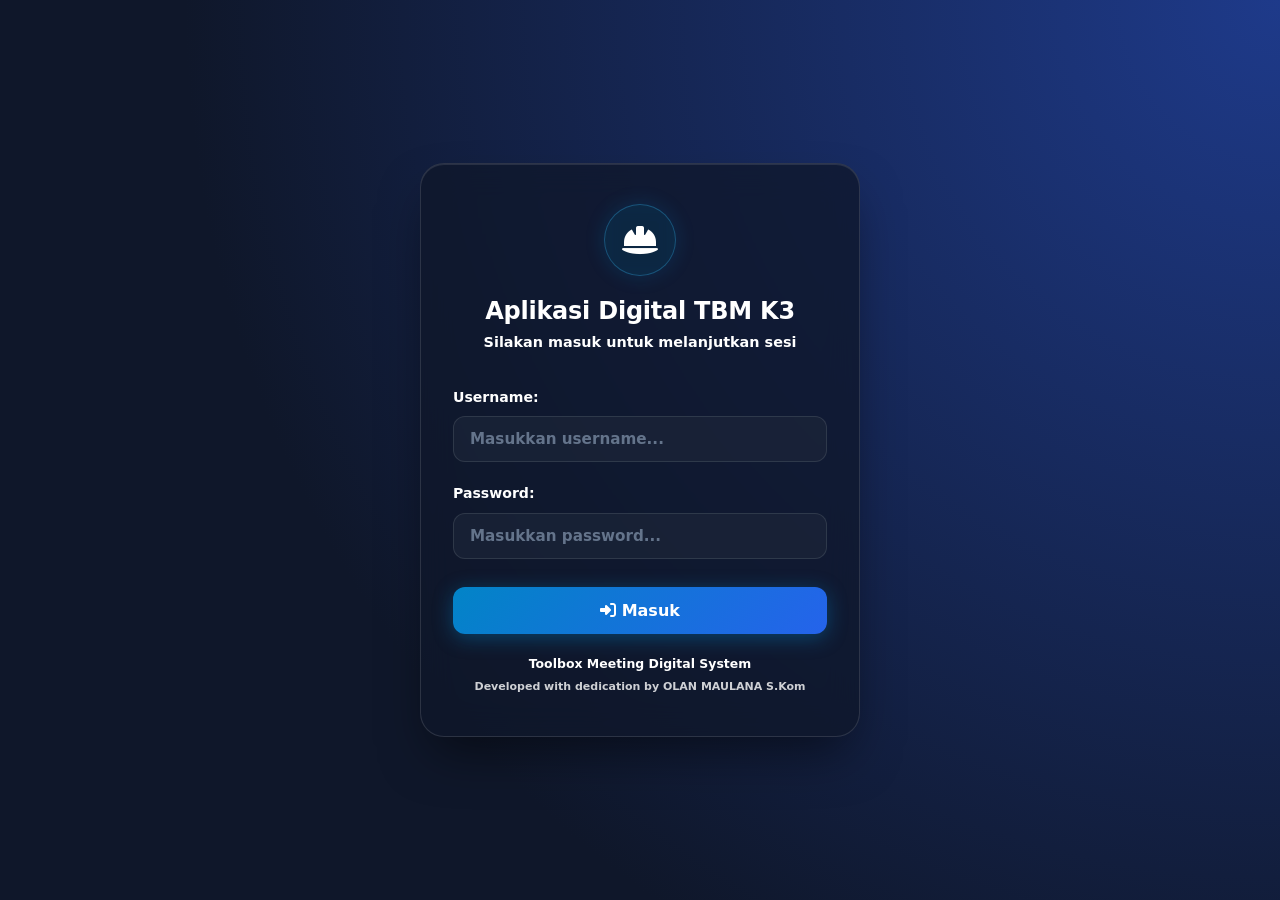
<file: index.html>
<!DOCTYPE html>
<html lang="id">
<head>
    <meta charset="UTF-8">
    <meta name="viewport" content="width=device-width, initial-scale=1.0">
    <title>Aplikasi Digital TBM K3</title>
    <!-- FontAwesome untuk ikon -->
    <link rel="stylesheet" href="https://cdnjs.cloudflare.com/ajax/libs/font-awesome/6.4.0/css/all.min.css">
    <!-- Hubungkan ke file CSS eksternal -->
    <link rel="stylesheet" href="style.css">
    <style>
        /* CSS Utama untuk Footer Branding */
        .app-footer-branding {
            text-align: center !important;
            width: 100%;
            margin-top: 30px;
            margin-bottom: 20px;
        }

        /* Print Media Styles perbaikan agar footer menempel persis di bagian bawah halaman cetak */
        @media print {
            @page {
                size: portrait;
                margin: 10mm 15mm;
            }

            html, body {
                height: 100%;
                margin: 0 !important;
                padding: 0 !important;
                background: white;
            }

            body {
                display: flex;
                flex-direction: column;
            }

            .container {
                width: 100% !important;
                max-width: 100% !important;
                margin: 0 !important;
                padding: 0 !important;
                display: flex;
                flex-direction: column;
                flex: 1;
            }

            .form-card, .app-header, .action-buttons-group {
                display: none !important;
            }

            .result-card {
                border: none;
                box-shadow: none;
                padding: 0;
                margin: 0;
            }
            
            /* Mencegah card di dalam hasil laporan terpotong di tengah halaman */
            .result-card *, 
            .card, 
            .section-box,
            .attendance-section,
            .photo-upload-section {
                break-inside: avoid;
                page-break-inside: avoid;
            }

            /* Sembunyikan elemen input file, teks info, dan tombol hapus saat dicetak ke PDF */
            #tbmPhotoInput,
            .photo-upload-section small,
            .photo-upload-section .btn-danger,
            #tbmPhotoInput + small {
                display: none !important;
            }

            /* Pastikan preview foto cetak tampil rapi dan proporsional */
            .photo-preview-container img, #tbmPhotoPreview {
                display: block !important;
                max-width: 100% !important;
                max-height: 350px !important;
                object-fit: contain;
                margin: 0 auto;
            }

            /* Paksa footer agar berada persis di bagian paling bawah halaman cetak */
            .app-footer-branding {
                margin-top: auto !important;
                padding-bottom: 0 !important;
                margin-bottom: 0 !important;
                page-break-after: avoid;
            }
        }
    </style>
    <script>
        // Cek apakah pengguna sudah login atau belum
        if (sessionStorage.getItem("isLoggedIn") !== "true") {
            window.location.href = "login.html";
        }

        // Fungsi untuk logout
        function logoutApp() {
            if (confirm("Apakah Anda yakin ingin keluar dari sesi ini?")) {
                sessionStorage.removeItem("isLoggedIn");
                window.location.href = "login.html";
            }
        }

        // Fungsi untuk pratinjau foto TBM
        function previewTbmPhoto(event) {
            const reader = new FileReader();
            const fileInput = event.target;
            
            if (fileInput.files && fileInput.files[0]) {
                reader.onload = function(e) {
                    const previewImg = document.getElementById('tbmPhotoPreview');
                    const previewContainer = document.getElementById('tbmPhotoPreviewContainer');
                    
                    previewImg.src = e.target.result;
                    previewContainer.style.display = 'block';
                }
                reader.readAsDataURL(fileInput.files[0]);
            }
        }

        // Fungsi untuk menghapus foto yang sudah dipilih
        function removeTbmPhoto() {
            const fileInput = document.getElementById('tbmPhotoInput');
            const previewContainer = document.getElementById('tbmPhotoPreviewContainer');
            const previewImg = document.getElementById('tbmPhotoPreview');
            
            fileInput.value = '';
            previewImg.src = '#';
            previewContainer.style.display = 'none';
        }
    </script>
</head>
<body>

    <div class="container">
        <!-- Header / Judul Aplikasi -->
        <header class="app-header">
            <div class="header-left">
                <div class="logo-area">
                    <i class="fa-solid fa-hard-hat"></i>
                </div>
                <div class="header-content">
                    <h1>Aplikasi Digital TBM K3</h1>
                    <p>Toolbox Meeting & Safety Briefing Generator</p>
                </div>
            </div>
            <!-- Tombol Logout di Pojok Kanan Atas -->
            <button type="button" class="btn-logout" onclick="logoutApp()">
                <i class="fa-solid fa-right-from-bracket"></i> Keluar
            </button>
        </header>

        <!-- Form Input Utama -->
        <div class="card form-card">
            <h2><i class="fa-solid fa-list-check"></i> Pengaturan Sesi TBM</h2>
            
            <!-- Pilihan Departemen / Seksi -->
            <div class="form-group">
                <label for="departmentSelect">Pilih Departemen / Seksi:</label>
                <select id="departmentSelect" onchange="updateMateriList()">
                    <option value="" disabled selected>-- Pilih Departemen / Seksi --</option>
                    <option value="HES">HES (Alat Berat & Umum)</option>
                    <option value="YF">YF (Yard Facility & Material)</option>
                    <option value="HPE">HPE (Elektrik & LOTO)</option>
                    <option value="OHE">OHE (Operator Alat Berat)</option>
                    <option value="CIVIL">CIVIL / CARPENTER (Konstruksi)</option>
                    <option value="HPM">HPM (Mekanik & Mesin)</option>
                    <option value="HPP">HPP (Piping / Pipa)</option>
                    <option value="TANK">TANK CLEANING (Ruang Terbatas)</option>
                    <option value="HPFW">HPF & HPW (Fitter & Welder)</option>
                    <option value="HPB">HPB (Painting & Blasting)</option>
                    <option value="BME">BME (Scaffolding & Ketinggian)</option>
                </select>
            </div>

            <!-- Pilihan Materi TBM -->
            <div class="form-group">
                <label for="materiSelect">Pilih Materi TBM:</label>
                <select id="materiSelect">
                    <option value="" disabled selected>-- Pilih Departemen Terlebih Dahulu --</option>
                </select>
            </div>

            <!-- Input Daftar Pekerja / Peserta -->
            <div class="form-group">
                <label for="workerNameInput">Tambah Nama Pekerja / Petugas Safety Hadir:</label>
                <div class="input-group">
                    <input type="text" id="workerNameInput" placeholder="Ketik nama lengkap..." onkeypress="if(event.key === 'Enter') tambahPekerjaMain()">
                    <button type="button" class="btn-add" onclick="tambahPekerjaMain()"><i class="fa-solid fa-user-plus"></i> Tambah</button>
                </div>
            </div>

            <!-- Daftar List Pekerja Sementara -->
            <div class="form-group">
                <label>Daftar Hadir (<span id="attendanceCount">0</span> Orang):</label>
                <ul id="mainAttendanceList" class="main-att-list">
                    <li class="empty-att">Belum ada pekerja yang ditambahkan.</li>
                </ul>
            </div>

            <!-- Pilihan Pemateri (1 sampai 10) -->
            <div class="form-group">
                <label>Pilih Pemateri (Leader / Safety Officer):</label>
                <div class="pemateri-options" id="pemateriContainer">
                    <!-- Digenerate otomatis via JS agar ada 10 pemateri -->
                </div>
            </div>

            <!-- Tombol Generate TBM -->
            <button type="button" class="btn-generate" onclick="mulaiTBM()">
                <i class="fa-solid fa-play"></i> Tampilkan Naskah & Hasil TBM
            </button>
        </div>

        <!-- Hasil Naskah TBM (Muncul Setelah Tombol Ditekan) -->
        <div id="materiResult" class="card result-card hidden">
            <div class="result-header">
                <span id="resDept" class="badge-dept">DEPARTEMEN</span>
                <span id="resDate" class="badge-date">Hari, Tanggal</span>
            </div>

            <h2 id="resTitle" class="result-title">Judul Materi TBM</h2>
            <div class="pemateri-badge-view"><i class="fa-solid fa-user-tie"></i> <span id="resPemateri">Pemateri 1</span></div>

            <!-- Pembukaan -->
            <div class="section-box">
                <h3><i class="fa-solid fa-comments"></i> 1. Kata Pembukaan (Opening)</h3>
                <p id="resOpening" class="script-text">...</p>
            </div>

            <!-- Poin Pembahasan K3 -->
            <div class="section-box">
                <h3><i class="fa-solid fa-triangle-exclamation"></i> 2. Poin Utama Bahasan K3</h3>
                <ul id="resPoints" class="point-list">
                    <!-- Diisi lewat JS -->
                </ul>
            </div>

            <!-- Penutupan -->
            <div class="section-box">
                <h3><i class="fa-solid fa-hands-clapping"></i> 3. Penutupan, Doa & Yel-Yel</h3>
                <p id="resClosing" class="script-text">...</p>
            </div>

            <!-- APD Wajib -->
            <div class="section-box">
                <h3><i class="fa-solid fa-shield-halved"></i> Alat Pelindung Diri (APD) Wajib:</h3>
                <div id="resApd" class="apd-flex">
                    <!-- Diisi lewat JS -->
                </div>
            </div>

            <!-- Daftar Hadir Final -->
            <div class="section-box">
                <h3><i class="fa-solid fa-users"></i> Daftar Pekerja yang Hadir (<span id="resTotalAtt">0</span>):</h3>
                <ul id="resAttendanceList" class="res-att-list">
                    <!-- Diisi lewat JS -->
                </ul>
            </div>

            <!-- Bagian Upload Foto Kegiatan (1x Saja) di Bawah Daftar Hadir -->
            <div class="card mt-3 photo-upload-section">
                <h5 class="mb-3"><i class="fas fa-camera"></i> Dokumentasi Kegiatan TBM (Foto Bersama / Lapangan)</h5>
                <div class="mb-3">
                    <input type="file" class="form-control" id="tbmPhotoInput" accept="image/*" onchange="previewTbmPhoto(event)">
                    <small class="text-muted">Unggah 1 foto dokumentasi pelaksanaan TBM hari ini.</small>
                </div>
                <!-- Area Preview Foto -->
                <div id="tbmPhotoPreviewContainer" class="text-center mt-2" style="display: none;">
                    <img id="tbmPhotoPreview" src="#" alt="Preview Foto TBM" class="img-fluid rounded border" style="max-height: 250px; width: auto;">
                    <br>
                    <button type="button" class="btn btn-sm btn-danger mt-2" onclick="removeTbmPhoto()"><i class="fas fa-trash"></i> Hapus Foto</button>
                </div>
            </div>
            
            <!-- Tombol Aksi Bawah -->
            <div class="action-buttons-group">
                <button class="btn-print" onclick="simpanKePDF()"><i class="fa-solid fa-file-pdf"></i> Simpan ke PDF</button>
                <button class="btn-refresh-result" onclick="resetForm()"><i class="fa-solid fa-rotate-right"></i> Sesi Baru</button>
                <button class="btn-edit-data" onclick="bukaModeEdit()"><i class="fa-solid fa-pen-to-square"></i> Edit / Ubah Data</button>
            </div>
        </div>

        <!-- Footer Branding Aplikasi -->
        <footer class="app-footer-branding">
            <p><strong>Toolbox Meeting Digital System</strong></p>
            <p style="font-size: 11px; opacity: 0.8;">Developed with dedication by OLAN MAULANA S.Kom</p>
        </footer>
    </div>

    <!-- Hubungkan ke file JavaScript eksternal -->
    <script src="script.js"></script>
</body>
</html>
</file>
<file: style.css>
:root {
    --primary-color: #000000;       
    --primary-hover: #111827;
    --accent-color: #dc2626;        /* Merah profesional (Safety Red) */
    --accent-gradient: linear-gradient(135deg, #dc2626, #b91c1c);
    --bg-color: #0f172a;            
    --card-bg: #ffffff;
    --text-main: #000000;           /* Teks utama hitam pekat */
    --text-muted: #1f2937;          /* Teks sekunder gelap agar kontras */
    --border-color: #cbd5e1;
    --radius-main: 18px;
    --radius-sm: 12px;
    --shadow-sm: 0 4px 6px -1px rgba(0, 0, 0, 0.05), 0 2px 4px -1px rgba(0, 0, 0, 0.03);
    --shadow-md: 0 20px 25px -5px rgba(0, 0, 0, 0.15), 0 10px 10px -5px rgba(0, 0, 0, 0.04);
    --shadow-lg: 0 25px 50px -12px rgba(0, 0, 0, 0.3);
}

* {
    box-sizing: border-box;
    margin: 0;
    padding: 0;
    font-family: 'Segoe UI', system-ui, -apple-system, BlinkMacSystemFont, sans-serif;
}

/* Latar belakang halaman utama */
body {
    background: radial-gradient(circle at top right, #1e3a8a, #0f172a 70%);
    color: var(--text-main);
    padding: 30px 16px;
    line-height: 1.6;
    min-height: 100vh;
}

.container {
    max-width: 840px;
    margin: 0 auto;
}

/* Header Bergaya Modern Gradient */
.app-header {
    display: flex;
    align-items: center;
    justify-content: space-between;
    gap: 16px;
    background: linear-gradient(135deg, #0f172a, #1e3a8a);
    color: white;
    padding: 28px;
    border-radius: var(--radius-main);
    margin-bottom: 24px;
    box-shadow: var(--shadow-md);
    position: relative;
    overflow: hidden;
    border: 1px solid rgba(255, 255, 255, 0.12);
}

.app-header::after {
    content: '';
    position: absolute;
    top: -50%;
    right: -20%;
    width: 280px;
    height: 280px;
    background: rgba(220, 38, 38, 0.15);
    border-radius: 50%;
    pointer-events: none;
    filter: blur(30px);
}

.header-left {
    display: flex;
    align-items: center;
    gap: 18px;
    z-index: 1;
}

.logo-area {
    font-size: 1.6rem;
    background: rgba(255, 255, 255, 0.1);
    backdrop-filter: blur(8px);
    width: 58px;
    height: 58px;
    border-radius: var(--radius-sm);
    display: flex;
    align-items: center;
    justify-content: center;
    flex-shrink: 0;
    border: 1px solid rgba(255, 255, 255, 0.15);
}

.header-content h1 {
    font-size: 1.35rem;
    font-weight: 700;
    letter-spacing: -0.01em;
    word-break: break-word;
}

.header-content p {
    font-size: 0.85rem;
    opacity: 0.85;
    margin-top: 3px;
}

/* Tombol Keluar di Header */
.btn-logout {
    background: rgba(255, 255, 255, 0.08);
    border: 1px solid rgba(255, 255, 255, 0.2);
    color: white;
    padding: 9px 16px;
    border-radius: var(--radius-sm);
    font-size: 0.85rem;
    font-weight: 600;
    cursor: pointer;
    display: flex;
    align-items: center;
    gap: 6px;
    transition: all 0.25s ease;
    white-space: nowrap;
    z-index: 1;
}

.btn-logout:hover {
    background: rgba(239, 68, 68, 0.9);
    border-color: #ef4444;
    box-shadow: 0 4px 12px rgba(239, 68, 68, 0.3);
}

.btn-logout:active {
    transform: scale(0.97);
}

/* Card Container */
.card {
    background: var(--card-bg);
    border-radius: var(--radius-main);
    padding: 32px;
    margin-bottom: 24px;
    box-shadow: var(--shadow-lg);
    border: 1px solid rgba(255, 255, 255, 0.1);
    transition: all 0.3s ease;
}

.card:hover {
    box-shadow: 0 30px 60px -15px rgba(0, 0, 0, 0.4);
}

.form-card h2 {
    font-size: 1.25rem;
    margin-bottom: 22px;
    color: #000000;
    border-bottom: 2px solid #e2e8f0;
    padding-bottom: 12px;
    font-weight: 700;
}

/* Form Elements */
.form-group {
    margin-bottom: 20px;
}

.form-group label {
    display: block;
    font-weight: 600;
    margin-bottom: 8px;
    font-size: 0.9rem;
    color: #111827;
}

select, input[type="text"], input[type="file"] {
    width: 100%;
    padding: 13px 16px;
    border: 1.5px solid var(--border-color);
    border-radius: var(--radius-sm);
    font-size: 0.95rem;
    outline: none;
    transition: all 0.25s ease;
    background-color: #f8fafc;
    color: #000000;
}

select:hover, input[type="text"]:hover {
    border-color: #94a3b8;
}

select:focus, input[type="text"]:focus, input[type="file"]:focus {
    border-color: var(--accent-color);
    background-color: #fff;
    box-shadow: 0 0 0 4px rgba(220, 38, 38, 0.12);
}

.input-group {
    display: flex;
    gap: 10px;
}

.btn-add {
    background-color: #059669;
    color: white;
    border: none;
    padding: 0 22px;
    border-radius: var(--radius-sm);
    font-weight: 600;
    cursor: pointer;
    white-space: nowrap;
    transition: background 0.2s, transform 0.1s;
    box-shadow: 0 2px 4px rgba(5, 150, 105, 0.15);
}

.btn-add:hover {
    background-color: #047857;
}

.btn-add:active {
    transform: scale(0.97);
}

/* Daftar Hadir List */
.main-att-list, .res-att-list {
    list-style: none;
    background: #f8fafc;
    border: 1px solid var(--border-color);
    border-radius: var(--radius-sm);
    max-height: 160px;
    overflow-y: auto;
    padding: 6px;
}

.main-att-list li {
    display: flex;
    justify-content: space-between;
    align-items: center;
    padding: 9px 14px;
    border-bottom: 1px solid var(--border-color);
    font-size: 0.9rem;
    color: #000000;
    word-break: break-word;
    border-radius: 8px;
    transition: background 0.15s;
}

.main-att-list li:hover {
    background: #f1f5f9;
}

.main-att-list li:last-child {
    border-bottom: none;
}

.empty-att {
    color: #4b5563;
    text-align: center;
    padding: 16px;
    font-style: italic;
}

.btn-delete-item {
    background: #fee2e2;
    border: none;
    color: #dc2626;
    cursor: pointer;
    width: 30px;
    height: 30px;
    border-radius: 8px;
    display: flex;
    align-items: center;
    justify-content: center;
    flex-shrink: 0;
    transition: background 0.2s;
}

.btn-delete-item:hover {
    background: #fecaca;
}

/* Pemateri Radio Group */
.pemateri-options {
    display: grid;
    grid-template-columns: repeat(2, 1fr);
    gap: 12px;
    max-height: 220px;
    overflow-y: auto;
    padding: 8px;
    border: 1.5px solid var(--border-color);
    border-radius: var(--radius-sm);
    background: #f8fafc;
}

.radio-card {
    display: flex;
    align-items: center;
    padding: 12px 16px;
    border: 1.5px solid var(--border-color);
    border-radius: var(--radius-sm);
    background-color: #fff;
    color: #000000;
    cursor: pointer;
    transition: all 0.25s ease;
}

.radio-card:has(input[type="radio"]:checked) {
    border-color: #dc2626 !important;
    background-color: #fef2f2 !important;
    color: #991b1b;
    font-weight: 700;
    box-shadow: 0 2px 8px rgba(220, 38, 38, 0.15);
}

.radio-card input[type="radio"]:checked {
    accent-color: #dc2626;
}

/* Generate Button */
.btn-generate {
    width: 100%;
    background: var(--accent-gradient);
    color: white;
    border: none;
    padding: 15px;
    border-radius: var(--radius-sm);
    font-size: 1rem;
    font-weight: 700;
    cursor: pointer;
    margin-top: 12px;
    transition: opacity 0.2s, transform 0.1s, box-shadow 0.2s;
    box-shadow: 0 4px 15px rgba(220, 38, 38, 0.3);
}

.btn-generate:hover {
    opacity: 0.95;
    box-shadow: 0 6px 20px rgba(220, 38, 38, 0.4);
}

.btn-generate:active {
    transform: scale(0.98);
}

/* Hidden Class */
.hidden {
    display: none;
}

/* Result Section Styling */
.result-card {
    border-top: 6px solid var(--accent-color);
    background: #ffffff;
    color: #000000;
}

.result-header {
    display: flex;
    justify-content: space-between;
    align-items: flex-start;
    gap: 12px;
    margin-bottom: 16px;
    flex-wrap: wrap;
}

.badge-dept {
    background: #fee2e2;
    color: #991b1b;
    padding: 6px 16px;
    border-radius: 20px;
    font-size: 0.78rem;
    font-weight: 700;
    letter-spacing: 0.02em;
}

.badge-date {
    font-size: 0.88rem;
    color: #1f2937;
    font-weight: 700;
}

.result-title {
    font-size: 1.4rem;
    color: #000000;
    margin-bottom: 10px;
    word-break: break-word;
    font-weight: 800;
}

.pemateri-badge-view {
    font-size: 0.9rem;
    font-weight: 700;
    color: #111827;
    margin-bottom: 20px;
    display: inline-flex;
    align-items: center;
    gap: 8px;
    background: #f1f5f9;
    padding: 6px 14px;
    border-radius: 20px;
    border: 1px solid #cbd5e1;
}

.section-box {
    background: #f8fafc;
    border: 1.5px solid #cbd5e1;
    border-radius: var(--radius-sm);
    padding: 18px;
    margin-bottom: 18px;
    color: #000000;
}

.section-box h3 {
    font-size: 1.02rem;
    color: #000000;
    margin-bottom: 12px;
    display: flex;
    align-items: center;
    gap: 8px;
    font-weight: 800;
}

.script-text {
    white-space: pre-line;
    font-size: 0.95rem;
    color: #000000 !important;
    font-weight: 600 !important;
    line-height: 1.75;
}

.point-list {
    padding-left: 20px;
}

.point-list li {
    margin-bottom: 8px;
    font-size: 0.95rem;
    color: #000000 !important;
    font-weight: 600 !important;
    line-height: 1.6;
}

.apd-flex {
    display: flex;
    flex-wrap: wrap;
    gap: 8px;
}

.apd-tag {
    background: #f3e8ff;
    color: #6b21a8;
    padding: 6px 14px;
    border-radius: 10px;
    font-size: 0.85rem;
    font-weight: 700;
    display: flex;
    align-items: center;
    gap: 6px;
    border: 1px solid #d8b4fe;
}

.res-att-list {
    list-style: none;
    max-height: 140px;
    overflow-y: auto;
    background: #fff;
    padding: 8px;
    border-radius: 8px;
    border: 1px solid var(--border-color);
}

.res-att-list li {
    padding: 7px 10px;
    font-size: 0.9rem;
    border-bottom: 1px dashed var(--border-color);
    color: #000000 !important;
    font-weight: 600 !important;
}

.res-att-list li:last-child {
    border-bottom: none;
}

/* Foto Dokumentasi */
.photo-upload-section {
    width: 100%;
}

#tbmPhotoPreviewContainer {
    width: 100%;
    margin-top: 15px;
    text-align: center;
}

#tbmPhotoPreview, 
.photo-preview-container img {
    display: block;
    max-width: 100% !important;
    width: 100% !important;
    height: auto !important;
    max-height: 420px;
    object-fit: contain;
    border-radius: 12px;
    border: 1px solid var(--border-color);
    margin: 0 auto;
    background-color: #f8fafc;
    box-shadow: var(--shadow-sm);
}

/* --- TOMBOL HAPUS FOTO YANG ELEGAN, MODERN & RESPONSIF --- */
button[id*="delete"], 
button[id*="hapus"], 
.btn-delete-photo,
#tbmPhotoPreviewContainer button {
    display: inline-flex;
    align-items: center;
    justify-content: center;
    gap: 8px;
    background: linear-gradient(135deg, #fee2e2, #fecaca);
    color: #991b1b;
    border: 1.5px solid #f87171;
    padding: 10px 20px;
    border-radius: var(--radius-sm);
    font-size: 0.9rem;
    font-weight: 700;
    cursor: pointer;
    margin-top: 14px;
    transition: all 0.25s ease;
    box-shadow: 0 4px 12px rgba(239, 68, 68, 0.15);
}

button[id*="delete"]:hover, 
button[id*="hapus"]:hover, 
.btn-delete-photo:hover,
#tbmPhotoPreviewContainer button:hover {
    background: linear-gradient(135deg, #dc2626, #b91c1c);
    color: #ffffff;
    border-color: #991b1b;
    box-shadow: 0 6px 16px rgba(220, 38, 38, 0.35);
    transform: translateY(-2px);
}

button[id*="delete"]:active, 
button[id*="hapus"]:active, 
.btn-delete-photo:active,
#tbmPhotoPreviewContainer button:active {
    transform: scale(0.97);
}

/* Action Buttons Group */
.action-buttons-group {
    display: flex;
    gap: 12px;
    margin-top: 24px;
}

.action-buttons-group button {
    flex: 1;
    padding: 13px 12px;
    border: none;
    border-radius: var(--radius-sm);
    font-weight: 600;
    cursor: pointer;
    display: flex;
    align-items: center;
    justify-content: center;
    gap: 8px;
    font-size: 0.88rem;
    text-align: center;
    transition: all 0.2s ease;
    box-shadow: var(--shadow-sm);
}

.action-buttons-group button:active {
    transform: scale(0.97);
}

.btn-print {
    background-color: #dc2626;
    color: white;
}
.btn-print:hover { background-color: #b91c1c; }

.btn-refresh-result {
    background-color: #475569;
    color: white;
}
.btn-refresh-result:hover { background-color: #334155; }

.btn-edit-data {
    background-color: #0284c7;
    color: white;
}
.btn-edit-data:hover { background-color: #0369a1; }

/* --- PENGATURAN WARNA: FOOTER PUTIH, ISI KARTU HITAM --- */
/* Memaksa elemen teks di luar .container (seperti footer) menjadi putih terang mutlak */
body > div:not(.container), 
body > div:not(.container) *,
body div[style*="text-align: center"],
body div[style*="text-align: center"] *,
.footer-text,
.footer-dev {
    color: #ffffff !important;
    font-weight: 700 !important;
}

/* Teks di dalam kartu hasil materi dipastikan hitam pekat */
.result-card p, 
.result-card span, 
.result-card li, 
.section-box p, 
.section-box span, 
.section-box li {
    color: #000000 !important;
}

/* Media Query Layar Besar (>= 768px) */
@media screen and (min-width: 768px) {
    .pemateri-options {
        grid-template-columns: repeat(3, 1fr);
    }
}

/* Media Query HP / Layar Kecil (< 768px) */
@media screen and (max-width: 768px) {
    body {
        padding: 16px 10px;
    }
    .app-header {
        padding: 20px 16px;
        flex-direction: row;
        align-items: center;
        justify-content: space-between;
    }
    .header-left {
        gap: 12px;
    }
    .logo-area {
        width: 46px;
        height: 46px;
        font-size: 1.3rem;
    }
    .header-content h1 {
        font-size: 1.05rem;
    }
    .header-content p {
        font-size: 0.75rem;
    }
    .btn-logout {
        padding: 6px 12px;
        font-size: 0.78rem;
    }
    .card {
        padding: 20px 16px;
        border-radius: 14px;
    }
    .pemateri-options {
        grid-template-columns: 1fr;
    }
    .action-buttons-group {
        flex-direction: column;
    }
    .action-buttons-group button {
        width: 100%;
        padding: 13px;
        font-size: 0.92rem;
    }
    #tbmPhotoPreview, 
    .photo-preview-container img {
        max-height: 260px;
    }
    
    button[id*="delete"], 
    button[id*="hapus"], 
    .btn-delete-photo,
    #tbmPhotoPreviewContainer button {
        width: 100%;
    }
}

/* Print Media Styles (Cetak & PDF 1 Halaman) */
@media print {
    @page {
        size: A4 portrait;
        margin: 6mm;
    }
    body {
        background: white;
        padding: 0;
        zoom: 0.88; /* Mengoptimalkan ukuran agar pas dalam 1 halaman */
    }
    .form-card, .app-header, .action-buttons-group, button[id*="delete"], button[id*="hapus"], .btn-delete-photo {
        display: none !important;
    }
    .result-card {
        border: none;
        box-shadow: none;
        padding: 0;
        margin: 0;
    }
    
    .result-card *, 
    .card, 
    .section-box,
    .attendance-section,
    .photo-upload-section,
    .container + div, 
    body div[style*="text-align: center"] {
        color: #000000 !important;
        -webkit-print-color-adjust: exact;
        print-color-adjust: exact;
    }

    .photo-preview-container img, #tbmPhotoPreview {
        max-width: 100% !important;
        max-height: 180px !important;
        object-fit: contain;
    }
    
    .section-box {
        padding: 10px 14px;
        margin-bottom: 10px;
    }
}
</file>
<file: login.css>
:root {
    --primary-color: #0f172a;       
    --accent-color: #0284c7;        
    --accent-gradient: linear-gradient(135deg, #0284c7, #2563eb);
    --text-main: #f8fafc;
    --text-muted: #94a3b8;
    --border-color: rgba(255, 255, 255, 0.12);
    --radius-main: 24px;
    --radius-sm: 12px;
}

* {
    box-sizing: border-box;
    margin: 0;
    padding: 0;
    font-family: 'Segoe UI', system-ui, -apple-system, BlinkMacSystemFont, sans-serif;
}

/* Latar belakang dengan nuansa industri keselamatan yang dalam & mewah */
body {
    display: flex;
    align-items: center;
    justify-content: center;
    min-height: 100vh;
    background: radial-gradient(circle at top right, #1e3a8a, #0f172a 70%);
    padding: 20px;
    color: var(--text-main);
}

.login-container {
    width: 100%;
    max-width: 440px;
}

/* Mengubah kotak putih menjadi kaca buram (Glassmorphism) yang elegan */
.login-card {
    background: rgba(15, 23, 42, 0.75);
    backdrop-filter: blur(16px);
    -webkit-backdrop-filter: blur(16px);
    border-radius: var(--radius-main);
    padding: 40px 32px;
    box-shadow: 0 25px 50px -12px rgba(0, 0, 0, 0.5), 
                inset 0 1px 0 rgba(255, 255, 255, 0.1);
    border: 1px solid var(--border-color);
}

.login-header {
    text-align: center;
    margin-bottom: 32px;
}

.login-header .logo-area {
    width: 72px;
    height: 72px;
    background: rgba(2, 132, 199, 0.15);
    color: #38bdf8;
    font-size: 2rem;
    border-radius: 50%;
    display: flex;
    align-items: center;
    justify-content: center;
    margin: 0 auto 16px auto;
    border: 1px solid rgba(56, 189, 248, 0.3);
    box-shadow: 0 0 20px rgba(2, 132, 199, 0.2);
}

.login-header h1 {
    font-size: 1.5rem;
    color: #ffffff;
    font-weight: 700;
    margin: 0 c 6px 0;
    letter-spacing: -0.01em;
}

.login-header p {
    font-size: 0.9rem;
    color: var(--text-muted);
    margin: 0;
}

/* Form Group */
.login-card .form-group {
    margin-bottom: 20px;
}

.login-card .form-group label {
    display: block;
    font-size: 0.88rem;
    font-weight: 600;
    color: #cbd5e1;
    margin-bottom: 8px;
}

/* Input bergaya gelap elegan yang kontras saat diketik */
.login-card .form-group input {
    width: 100%;
    padding: 13px 16px;
    border: 1.5px solid rgba(255, 255, 255, 0.1);
    border-radius: var(--radius-sm);
    font-size: 0.95rem;
    box-sizing: border-box;
    outline: none;
    transition: all 0.25s ease;
    background-color: rgba(30, 41, 59, 0.6);
    color: #ffffff;
}

.login-card .form-group input::placeholder {
    color: #64748b;
}

.login-card .form-group input:hover {
    border-color: rgba(255, 255, 255, 0.2);
}

.login-card .form-group input:focus {
    border-color: #38bdf8;
    background-color: rgba(30, 41, 59, 0.9);
    box-shadow: 0 0 0 4px rgba(2, 132, 199, 0.25);
}

.error-msg {
    background-color: rgba(239, 68, 68, 0.15);
    color: #fca5a5;
    padding: 11px 14px;
    border-radius: var(--radius-sm);
    font-size: 0.85rem;
    margin-bottom: 20px;
    display: none;
    align-items: center;
    gap: 8px;
    border: 1px solid rgba(239, 68, 68, 0.3);
    font-weight: 500;
}

.btn-login {
    width: 100%;
    background: var(--accent-gradient);
    color: white;
    border: none;
    padding: 14px;
    border-radius: var(--radius-sm);
    font-size: 1rem;
    font-weight: 700;
    cursor: pointer;
    transition: opacity 0.2s, transform 0.1s, box-shadow 0.2s;
    margin-top: 8px;
    box-shadow: 0 4px 20px rgba(2, 132, 199, 0.4);
}

.btn-login:hover {
    opacity: 0.95;
    box-shadow: 0 6px 25px rgba(2, 132, 199, 0.6);
}

.btn-login:active {
    transform: scale(0.98);
}

/* Footer teks kecil di bawah kartu */
.login-card .login-footer-text, 
.login-card div[style*="text-align: center"],
.login-card p:not(.login-header p) {
    color: var(--text-muted);
    font-size: 0.78rem;
    text-align: center;
    margin-top: 20px;
}

/* Responsif untuk layar HP kecil */
@media (max-width: 480px) {
    body {
        padding: 12px;
    }
    .login-card {
        padding: 28px 20px;
        border-radius: 18px;
    }
    .login-header h1 {
        font-size: 1.3rem;
    }
    .login-header .logo-area {
        width: 60px;
        height: 60px;
        font-size: 1.6rem;
    }
}
</file>
